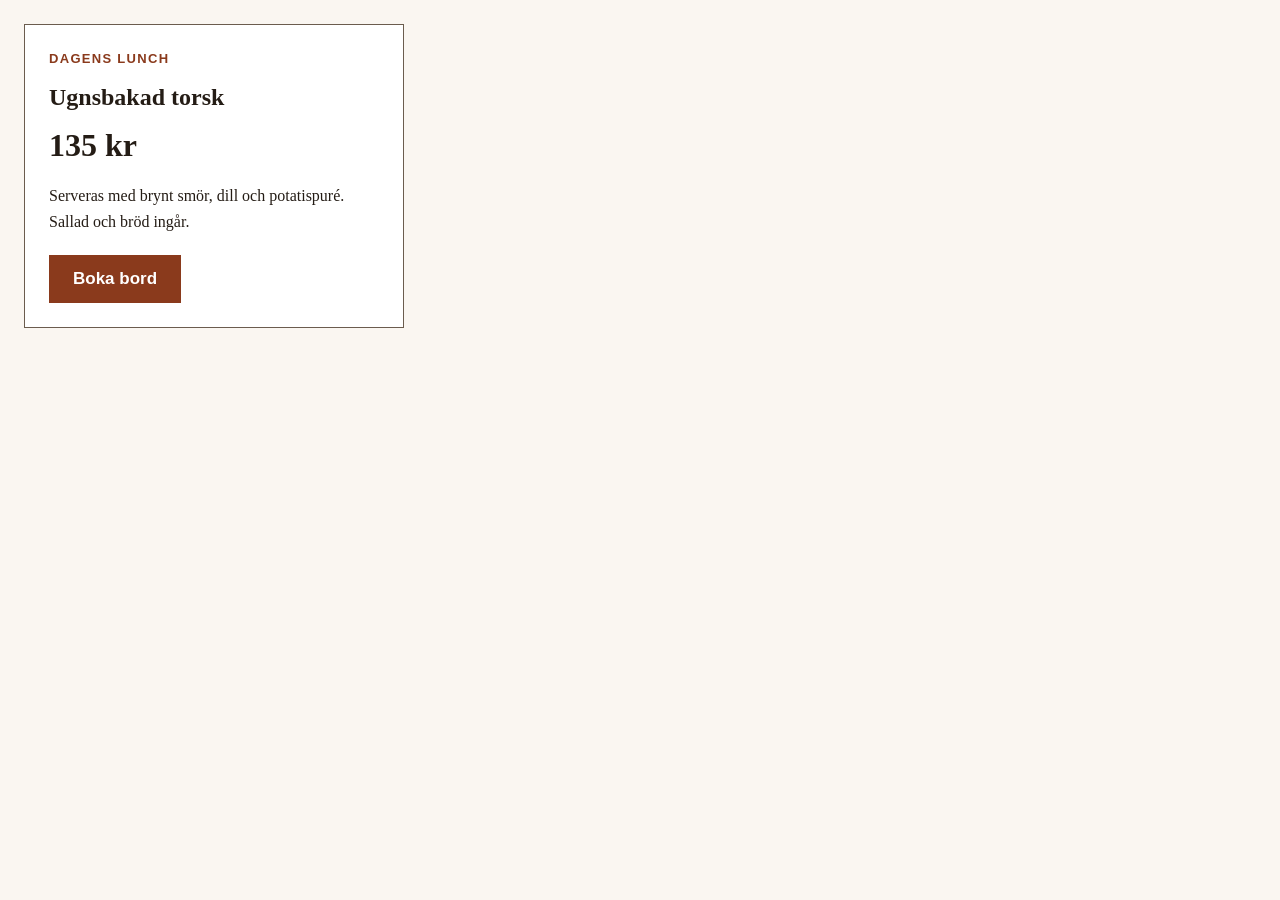
<file: 1-enheter/index.html>
<!DOCTYPE html>
<html lang="sv">
<head>
    <meta charset="UTF-8">
    <meta name="viewport" content="width=device-width, initial-scale=1.0">
    <link rel="stylesheet" href="css/index.css">
    <title>Dagens lunch</title>
</head>
<body>
    <article class="kort">
        <p class="etikett">Dagens lunch</p>
        <h2>Ugnsbakad torsk</h2>
        <p class="pris">135 kr</p>
        <p>Serveras med brynt smör, dill och potatispuré. Sallad och bröd ingår.</p>
        <button type="button">Boka bord</button>
    </article>
</body>
</html>
</file>
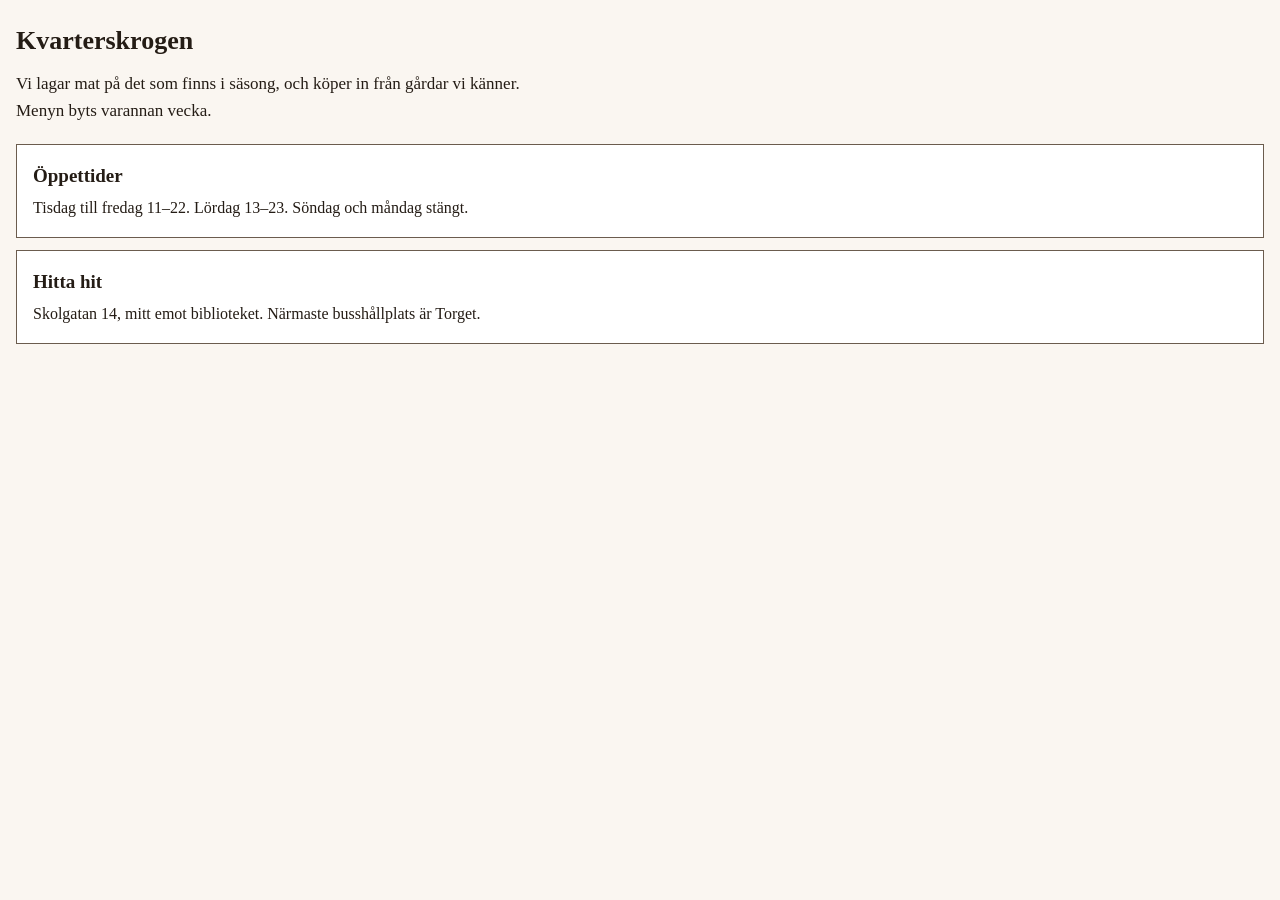
<file: 2-media-queries/index.html>
<!DOCTYPE html>
<html lang="sv">
<head>
    <meta charset="UTF-8">
    <meta name="viewport" content="width=device-width, initial-scale=1.0">
    <link rel="stylesheet" href="css/index.css">
    <title>Kvarterskrogen</title>
</head>
<body>
    <main class="sida">
        <h1>Kvarterskrogen</h1>
        <p class="ingress">Vi lagar mat på det som finns i säsong, och köper in från gårdar vi känner. Menyn byts varannan vecka.</p>

        <article class="kort">
            <h2>Öppettider</h2>
            <p>Tisdag till fredag 11–22. Lördag 13–23. Söndag och måndag stängt.</p>
        </article>
        <article class="kort">
            <h2>Hitta hit</h2>
            <p>Skolgatan 14, mitt emot biblioteket. Närmaste busshållplats är Torget.</p>
        </article>
    </main>
</body>
</html>
</file>
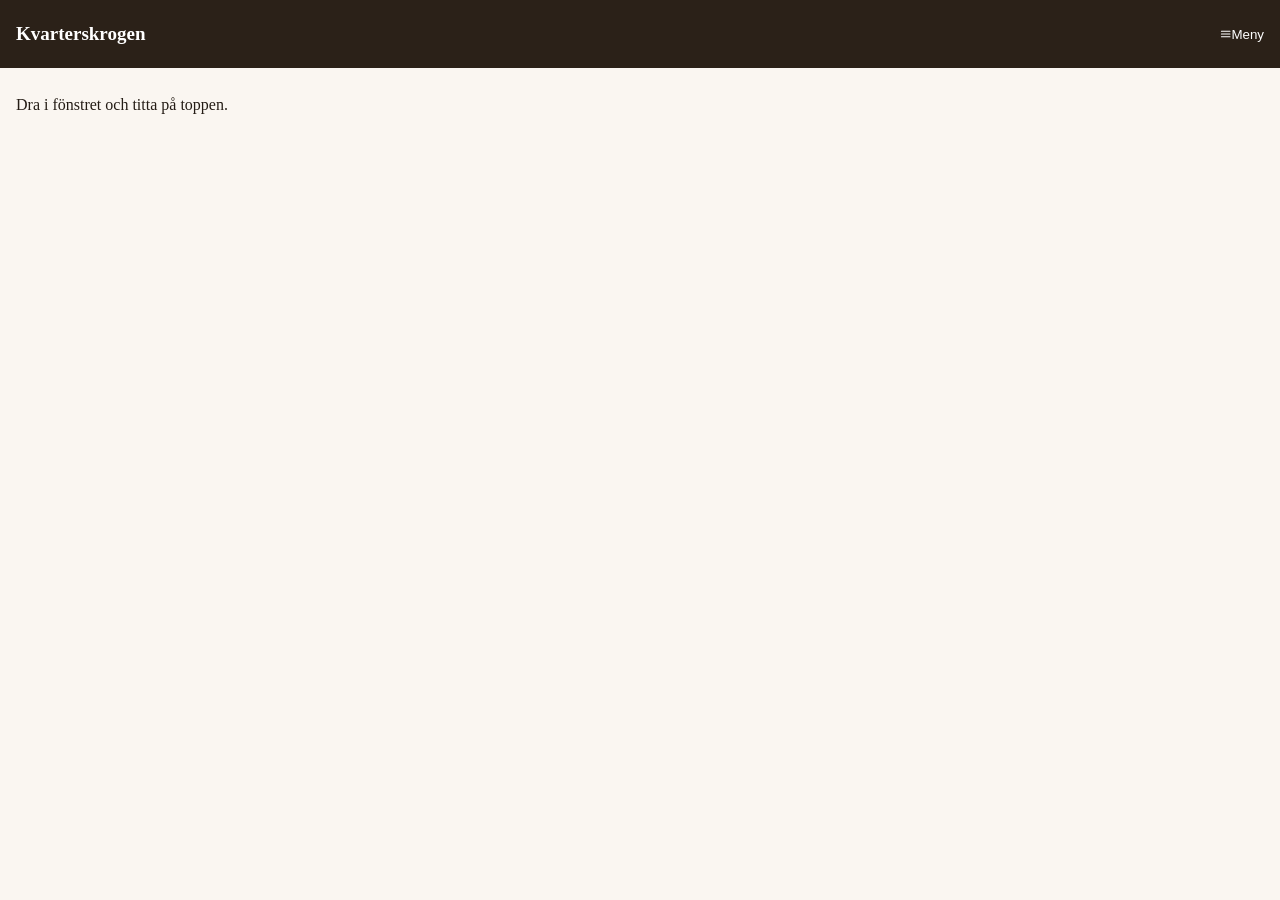
<file: 3-visa-och-dolj/index.html>
<!DOCTYPE html>
<html lang="sv">
<head>
    <meta charset="UTF-8">
    <meta name="viewport" content="width=device-width, initial-scale=1.0">
    <link rel="stylesheet" href="css/index.css">
    <title>Visa och dölj</title>
</head>
<body>
    <header class="topp">
        <span class="ordmark">Kvarterskrogen</span>

        <!-- Syns bara på smal skärm -->
        <button type="button" class="hamburgare">
            <svg viewBox="0 0 24 24" fill="none" stroke="currentColor" stroke-width="2.2" stroke-linecap="round" aria-hidden="true">
                <line x1="3" y1="6" x2="21" y2="6"/>
                <line x1="3" y1="12" x2="21" y2="12"/>
                <line x1="3" y1="18" x2="21" y2="18"/>
            </svg>
            <span class="dold">Meny</span>
        </button>

        <!-- Syns bara på bred skärm -->
        <nav class="meny" aria-label="Huvudmeny">
            <a href="#">Matsedel</a>
            <a href="#">Boka bord</a>
            <a href="#">Hitta hit</a>
        </nav>
    </header>

    <main>
        <p>Dra i fönstret och titta på toppen.</p>
    </main>
</body>
</html>
</file>
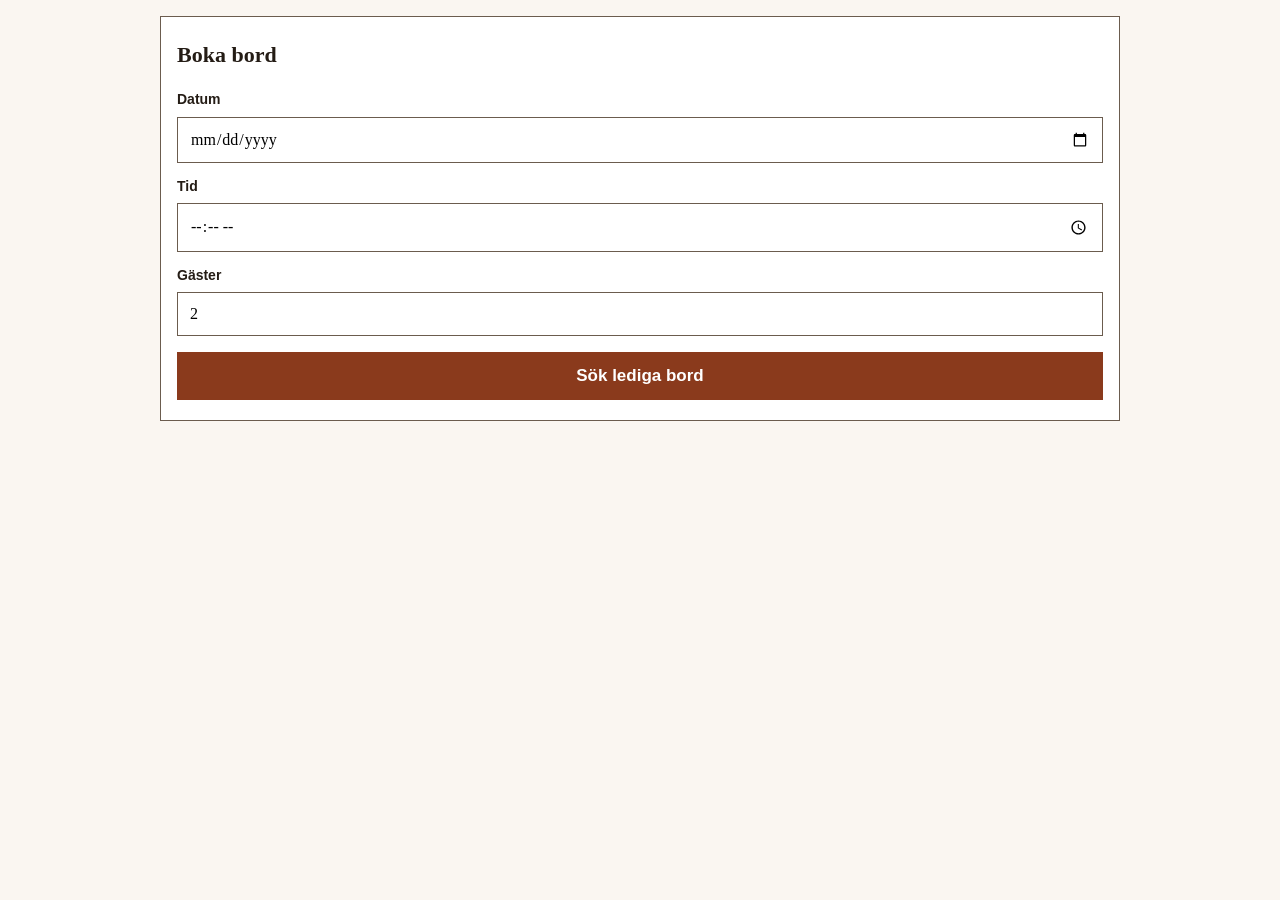
<file: 4-flexbox/index.html>
<!DOCTYPE html>
<html lang="sv">
<head>
    <meta charset="UTF-8">
    <meta name="viewport" content="width=device-width, initial-scale=1.0">
    <link rel="stylesheet" href="css/index.css">
    <title>Boka bord</title>
</head>
<body>
    <form class="bokning">
        <h2>Boka bord</h2>

        <div class="rad">
            <div class="falt">
                <label for="datum">Datum</label>
                <input type="date" id="datum">
            </div>
            <div class="falt">
                <label for="tid">Tid</label>
                <input type="time" id="tid">
            </div>
            <div class="falt falt-smal">
                <label for="gaster">Gäster</label>
                <input type="number" id="gaster" min="1" max="12" value="2">
            </div>
        </div>

        <button type="submit" class="knapp">Sök lediga bord</button>
    </form>
</body>
</html>
</file>
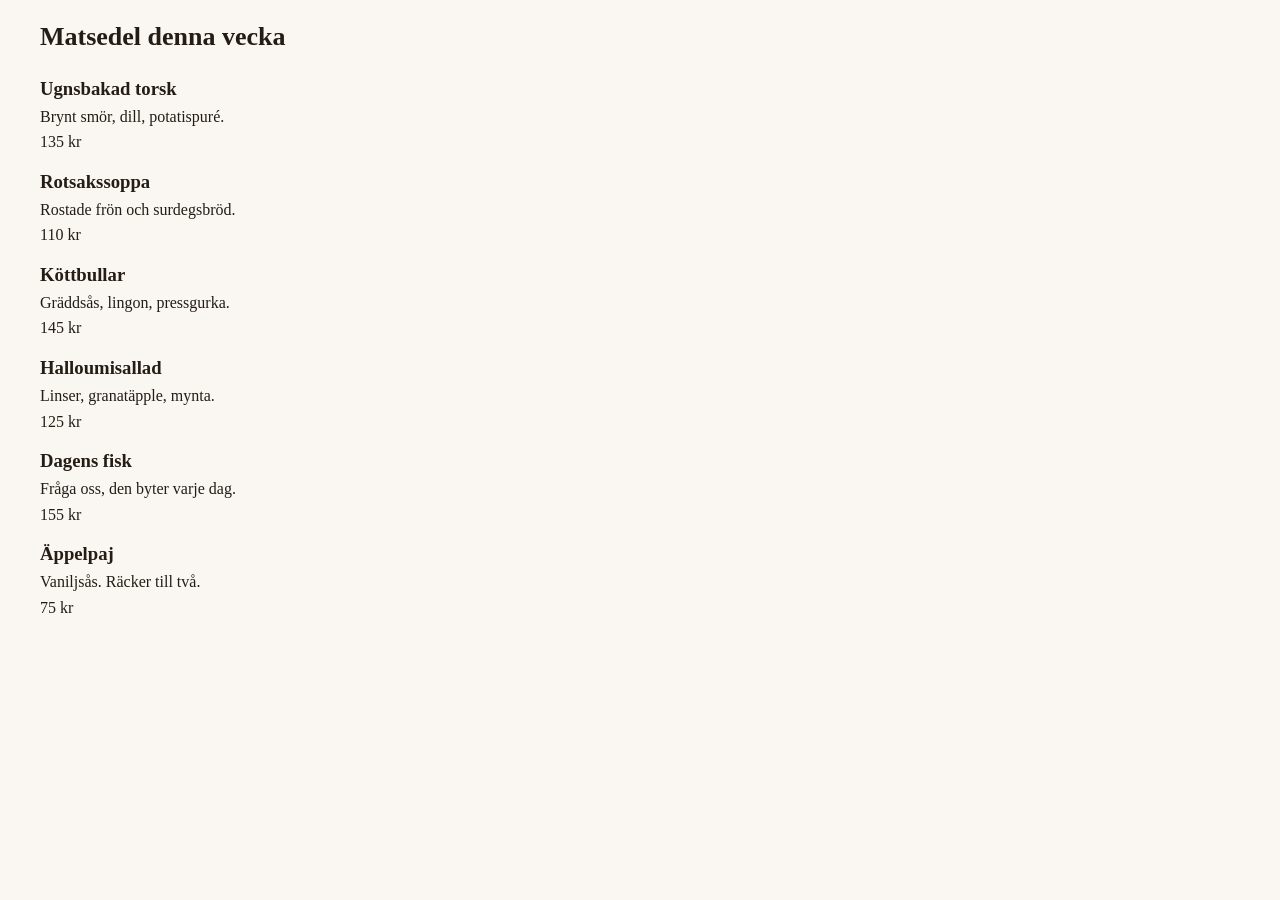
<file: 5-grid/index.html>
<!DOCTYPE html>
<html lang="sv">
<head>
    <meta charset="UTF-8">
    <meta name="viewport" content="width=device-width, initial-scale=1.0">
    <link rel="stylesheet" href="css/index.css">
    <title>Matsedel</title>
</head>
<body>
    <section class="matsedel">
        <h2>Matsedel denna vecka</h2>

        <ul class="ratter">
            <li class="ratt"><h3>Ugnsbakad torsk</h3><p>Brynt smör, dill, potatispuré.</p><span class="pris">135 kr</span></li>
            <li class="ratt"><h3>Rotsakssoppa</h3><p>Rostade frön och surdegsbröd.</p><span class="pris">110 kr</span></li>
            <li class="ratt"><h3>Köttbullar</h3><p>Gräddsås, lingon, pressgurka.</p><span class="pris">145 kr</span></li>
            <li class="ratt"><h3>Halloumisallad</h3><p>Linser, granatäpple, mynta.</p><span class="pris">125 kr</span></li>
            <li class="ratt"><h3>Dagens fisk</h3><p>Fråga oss, den byter varje dag.</p><span class="pris">155 kr</span></li>
            <li class="ratt"><h3>Äppelpaj</h3><p>Vaniljsås. Räcker till två.</p><span class="pris">75 kr</span></li>
        </ul>
    </section>
</body>
</html>
</file>
<file: 1-enheter/css/index.css>
/* ===================================================================
   1. ENHETER

   Allt här är satt i px. Det fungerar — tills användaren ändrar
   textstorleken i webbläsaren. Då händer ingenting alls.

   UPPGIFT
   1. Öppna sidan i Firefox. Inställningar -> Zooma endast text.
      Zooma till 200 %. Ingenting växer. Det är felet.
   2. Gör om filen så att sidan följer användarens textstorlek.
   3. Zooma igen och kontrollera att layouten håller.
   =================================================================== */

* {
    margin: 0;
    padding: 0;
    box-sizing: border-box;
}

html {
    font-size: 62.5%;
    /* font size per default är 100% = 16px  */
    /* 62.5% av användarens grundstorlek ger 1 rem = 10px */
}

body {
    font-family: Georgia, 'Times New Roman', serif;
    font-size: 1.6rem;
    line-height: 1.6;
    padding: 2.4rem;
    color: #241c15;
    background-color: #faf6f1;
}

.kort {
    /* % för bredd: anpassar sig efter föräldern.
       max-width är låst i px — den växer inte med texten. */
    width: 100%;
    max-width: 38rem;

    background-color: #ffffff;
    padding: 2.4rem;
    /* px på hårlinjen. En ram ska vara en pixel tunn även
       när texten är dubbelt så stor. */
    border: 1px solid #6b5c4e;
}

.etikett {
    font-family: Helvetica, Arial, sans-serif;
    font-size: 1.3rem;
    font-weight: 700;
    letter-spacing: 0.1em;
    text-transform: uppercase;
    color: #8a3a1c;
    margin-bottom: 0.8rem;
}

.kort h2 {
    font-size: 2.4rem;
    margin-bottom: 0.4rem;
}

.pris {
    font-size: 3.2rem;
    font-weight: 700;
    margin-bottom: 1.2rem;
}

.kort button {
    margin-top: 2rem;
    font-family: Helvetica, Arial, sans-serif;
    font-size: 1.7rem;
    font-weight: 700;
    padding: 1.4rem 2.4rem;
    /* Träffytan växer nu med texten. Med px hade knappen blivit
       trång när texten blev stor. */
    min-height: 4.4rem;

    background-color: #8a3a1c;
    color: #ffffff;
    border: 0;
    cursor: pointer;
}

/* ===================================================================
   rem   text, avstånd, träffytor
   %     bredder som ska anpassa sig
   px    hårlinjer: border, ibland box-shadow
   =================================================================== */
</file>
<file: 2-media-queries/css/index.css>
/* ===================================================================
   2. MEDIA QUERIES OCH MOBILE FIRST

   Basen — reglerna utanför alla media queries — gäller den
   SMALASTE skärmen. Media queries lägger till när det finns plats.

   Varför åt det hållet? "Lägg till när det finns plats" är lättare
   att tänka på än "ta bort när det saknas plats". Basen blir också
   det enklaste fallet, och det är det som visas om något går fel.
   UPPGIFT
   1. Dra ihop fönstret så smalt det går. Sidan ska fungera.
   2. Dra långsamt ut det och titta på ingressen. När blir raderna
      för långa för att läsa bekvämt? DÄR sätter du brytpunkten —
      inte vid 768 för att en iPad råkar vara 768.
   3. Skriv media queries med min-width och ge sidan luft, och
      håll ihop den när den blir för bred.

   =================================================================== */

* {
    margin: 0;
    padding: 0;
    box-sizing: border-box;
}

html {
    font-size: 62.5%;
}

body {
    font-family: Georgia, 'Times New Roman', serif;
    font-size: 1.6rem;
    line-height: 1.6;
    color: #241c15;
    background-color: #faf6f1;
}

/* --- BASEN: skriven för den smalaste skärmen --- */

.sida {
    padding: 2rem 1.6rem;
}

h1 {
    font-size: 2.6rem;
    margin-bottom: 0.8rem;
}

.ingress {
    font-size: 1.7rem;
    /* Läsbar radlängd utan en enda brytpunkt.
       ch = bredden på tecknet "0", så 65ch är ungefär
       65 tecken per rad. */
    max-width: 65ch;
    margin-bottom: 2rem;
}

.kort {
    background-color: #ffffff;
    border: 1px solid #6b5c4e;
    padding: 1.6rem;
    margin-bottom: 1.2rem;
}

.kort h2 {
    font-size: 1.9rem;
    margin-bottom: 0.4rem;
}

/* ===================================================================
   min-width = "från och med den här bredden och uppåt".
   Det är den man använder i mobile first.

   max-width finns också, men blandar man båda blir det snabbt
   svårt att följa vilken regel som vinner. Håll er till min-width.
   =================================================================== */

/* Luft när det finns plats. Brytpunkten är vald genom att dra i
   fönstret tills marginalerna kändes för snåla — inte för att
   600 är ett rundt tal. */
</file>
<file: 3-visa-och-dolj/css/index.css>
/* ===================================================================
   3. VISA OCH DÖLJ MED DISPLAY: NONE

   Hamburgare på mobil, utskriven meny på desktop. Båda finns i
   HTML:en, display styr vilken som syns.

   VIKTIGT OM TILLGÄNGLIGHET
   display: none tar bort elementet för ALLA, även skärmläsare.
   Det är precis vad vi vill här — annars hade menyn lästs upp
   två gånger, en gång per variant.

   Men därför får display: none ALDRIG användas för något som
   fortfarande ska gå att nå. Till det finns .dold längst ner.
   UPPGIFT
   Basen är mobil: hamburgaren syns, menyn är dold. Skriv media
   queryn som byter plats på dem när det finns plats.

   Testa sedan: tabba genom sidan i båda bredderna. Hamnar fokus
   på något du inte ser har du gömt fel.

   =================================================================== */

* {
    margin: 0;
    padding: 0;
    box-sizing: border-box;
}

html {
    font-size: 62.5%;
}

body {
    font-family: Georgia, 'Times New Roman', serif;
    font-size: 1.6rem;
    line-height: 1.6;
    color: #241c15;
    background-color: #faf6f1;
}

main {
    padding: 2.4rem 1.6rem;
}

.topp {
    display: flex;
    align-items: center;
    justify-content: space-between;
    gap: 1.6rem;
    background-color: #2b2118;
    color: #ffffff;
    padding: 1.2rem 1.6rem;
}

.ordmark {
    font-size: 1.9rem;
    font-weight: 700;
}

.hamburgare {
    display: flex;
    align-items: center;
    justify-content: center;
    /* minst 24x24, helst 44 */
    width: 4.4rem;
    height: 4.4rem;
    background: none;
    border: 0;
    color: inherit;
    cursor: pointer;
}

.hamburgare svg {
    width: 2.2rem;
    height: 2.2rem;
}

/* BASEN är mobil: menyn dold, hamburgaren syns */
.meny {
    display: none;
}

.meny a {
    color: #ffffff;
}

/* Byt plats på dem när det finns plats */
</file>
<file: 4-flexbox/css/index.css>
/* ===================================================================
   4. FLEXBOX RESPONSIVT

   Flexbox fördelar innehåll i EN riktning. Det responsiva greppet
   är därför nästan alltid detsamma: byt riktning på huvudaxeln.

   Staplat på mobil   ->  flex-direction: column
   På rad på desktop  ->  flex-direction: row
   UPPGIFT
   Basen är staplad. Skriv media queryn som lägger fälten på rad:
   Datum och Tid ska dela lika på bredden, Gäster ska vara smal
   och fast, och knappen ska hamna till höger.

   =================================================================== */

* {
    margin: 0;
    padding: 0;
    box-sizing: border-box;
}

html {
    font-size: 62.5%;
}

body {
    font-family: Georgia, 'Times New Roman', serif;
    font-size: 1.6rem;
    line-height: 1.6;
    color: #241c15;
    padding: 1.6rem;
    background-color: #faf6f1;
}

.bokning {
    background-color: #ffffff;
    border: 1px solid #6b5c4e;
    padding: 2rem 1.6rem;
    max-width: 96rem;
    margin: 0 auto;
}

.bokning h2 {
    font-size: 2.2rem;
    margin-bottom: 1.6rem;
}

/* --- BASEN: staplat --- */

.rad {
    display: flex;
    /* Huvudaxeln går nedåt. justify-content styr alltså
       lodrätt här, inte vågrätt. */
    flex-direction: column;
    gap: 1.2rem;
}

.falt {
    display: flex;
    flex-direction: column;
    gap: 0.6rem;
}

label {
    font-family: Helvetica, Arial, sans-serif;
    font-size: 1.4rem;
    font-weight: 700;
}

input {
    font-family: inherit;
    font-size: 1.6rem;
    padding: 1.2rem;
    min-height: 4.4rem;
    border: 1px solid #6b5c4e;
}

.knapp {
    display: block;
    width: 100%;
    margin-top: 1.6rem;
    font-family: Helvetica, Arial, sans-serif;
    font-size: 1.7rem;
    font-weight: 700;
    padding: 1.4rem;
    min-height: 4.4rem;
    background-color: #8a3a1c;
    color: #ffffff;
    border: 0;
    cursor: pointer;
}

/* --- På rad när det finns plats --- */

/* ===================================================================
   TRE FLEX-VÄRDEN ATT KUNNA

   flex: 1 1 0      dela lika på utrymmet, oavsett innehåll
   flex: 1 1 auto   dela på det som blir över, utgå från innehållet
   flex: 0 0 10rem  rör dig inte, var exakt så här bred

   flex-wrap: wrap  låt items radbryta i stället för att krympa
                    — ofta ett alternativ till en media query
   =================================================================== */
</file>
<file: 5-grid/css/index.css>
/* ===================================================================
   5. GRID RESPONSIVT

   Grid styr två riktningar samtidigt. Det responsiva greppet är
   att byta antal kolumner. Det finns två sätt.
   UPPGIFT
   1. Gör matsedeln till en kolumn på smal skärm, två när det
      finns plats och tre på bred skärm — med media queries.
   2. Gör sedan om det med repeat(auto-fit, minmax(...)) i stället,
      utan en enda brytpunkt. Jämför.

   =================================================================== */

* {
    margin: 0;
    padding: 0;
    box-sizing: border-box;
}

html {
    font-size: 62.5%;
}

body {
    font-family: Georgia, 'Times New Roman', serif;
    font-size: 1.6rem;
    line-height: 1.6;
    color: #241c15;
    padding: 1.6rem;
    background-color: #faf6f1;
}

.matsedel {
    max-width: 120rem;
    margin: 0 auto;
}

.matsedel h2 {
    font-size: 2.6rem;
    margin-bottom: 1.6rem;
}

.ratter {
    list-style: none;
    display: grid;
    gap: 1.2rem;

    grid-template-columns: 1fr;
}
</file>
